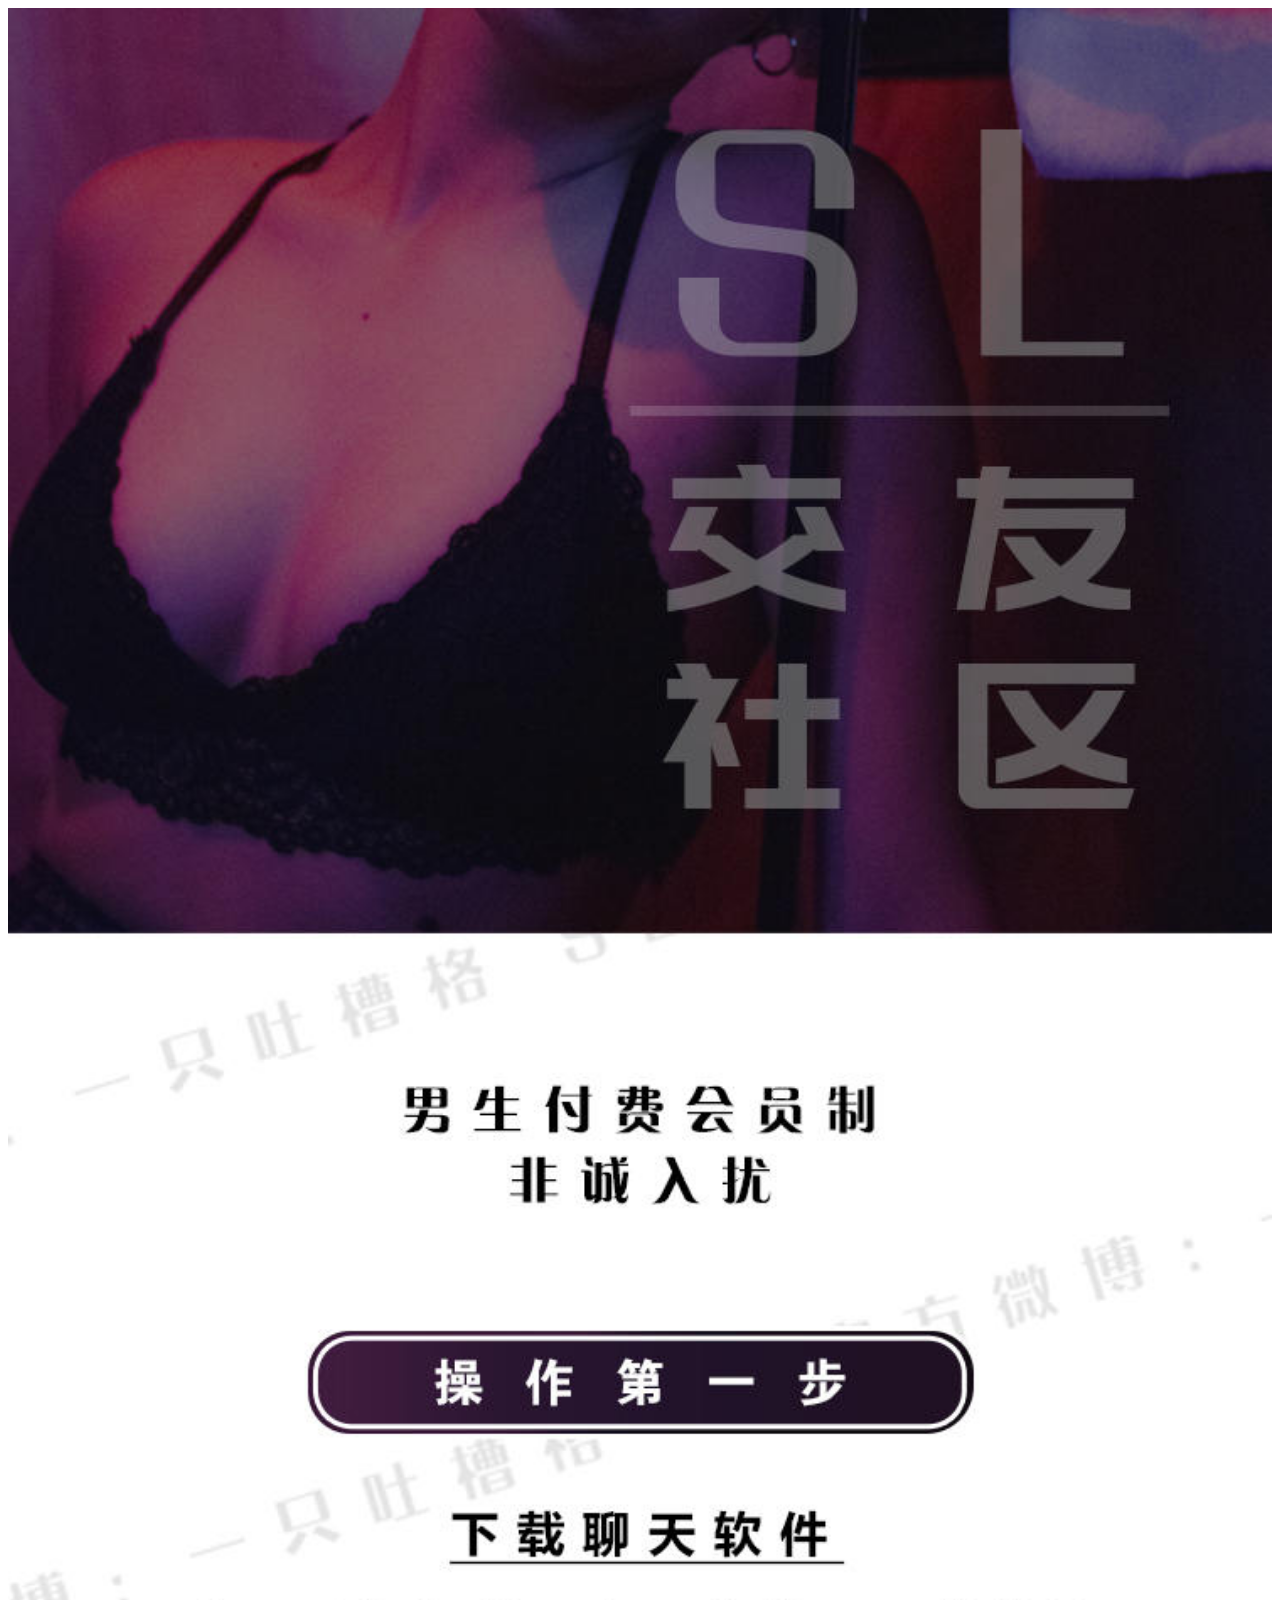
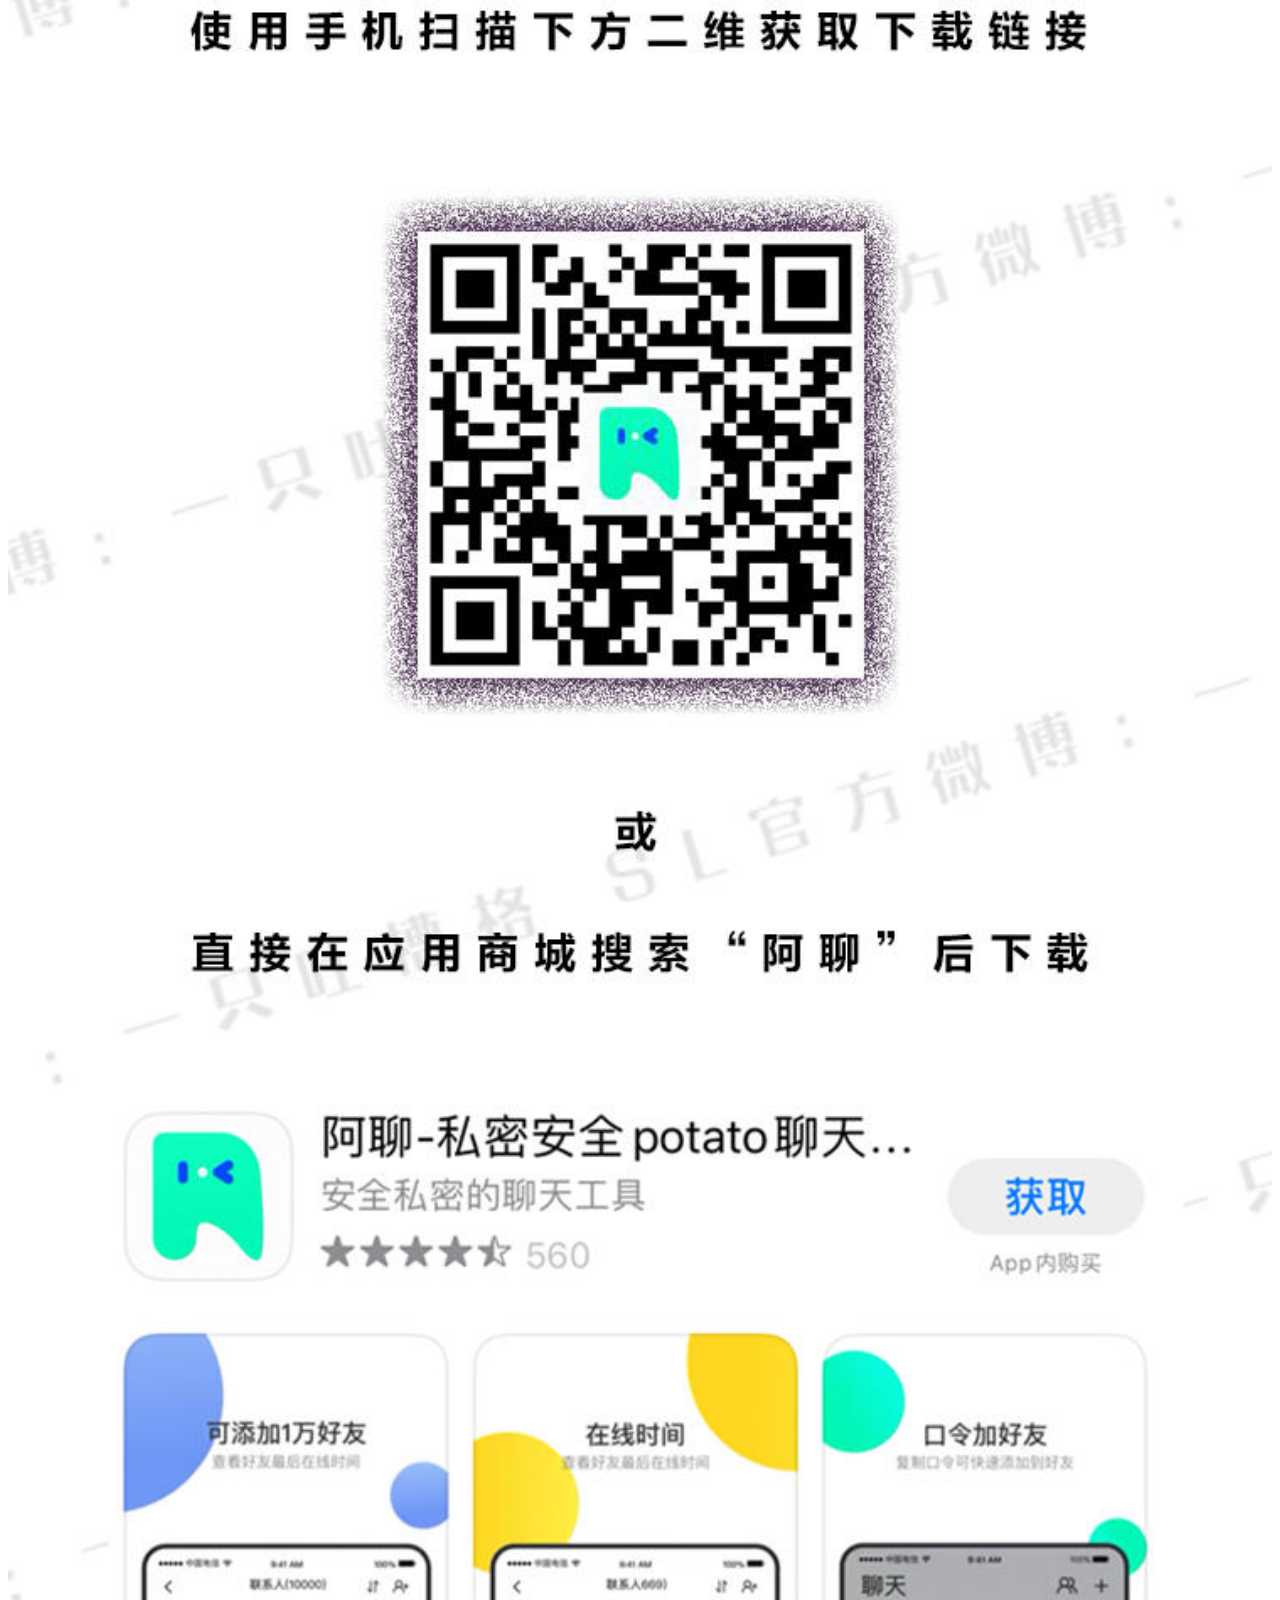
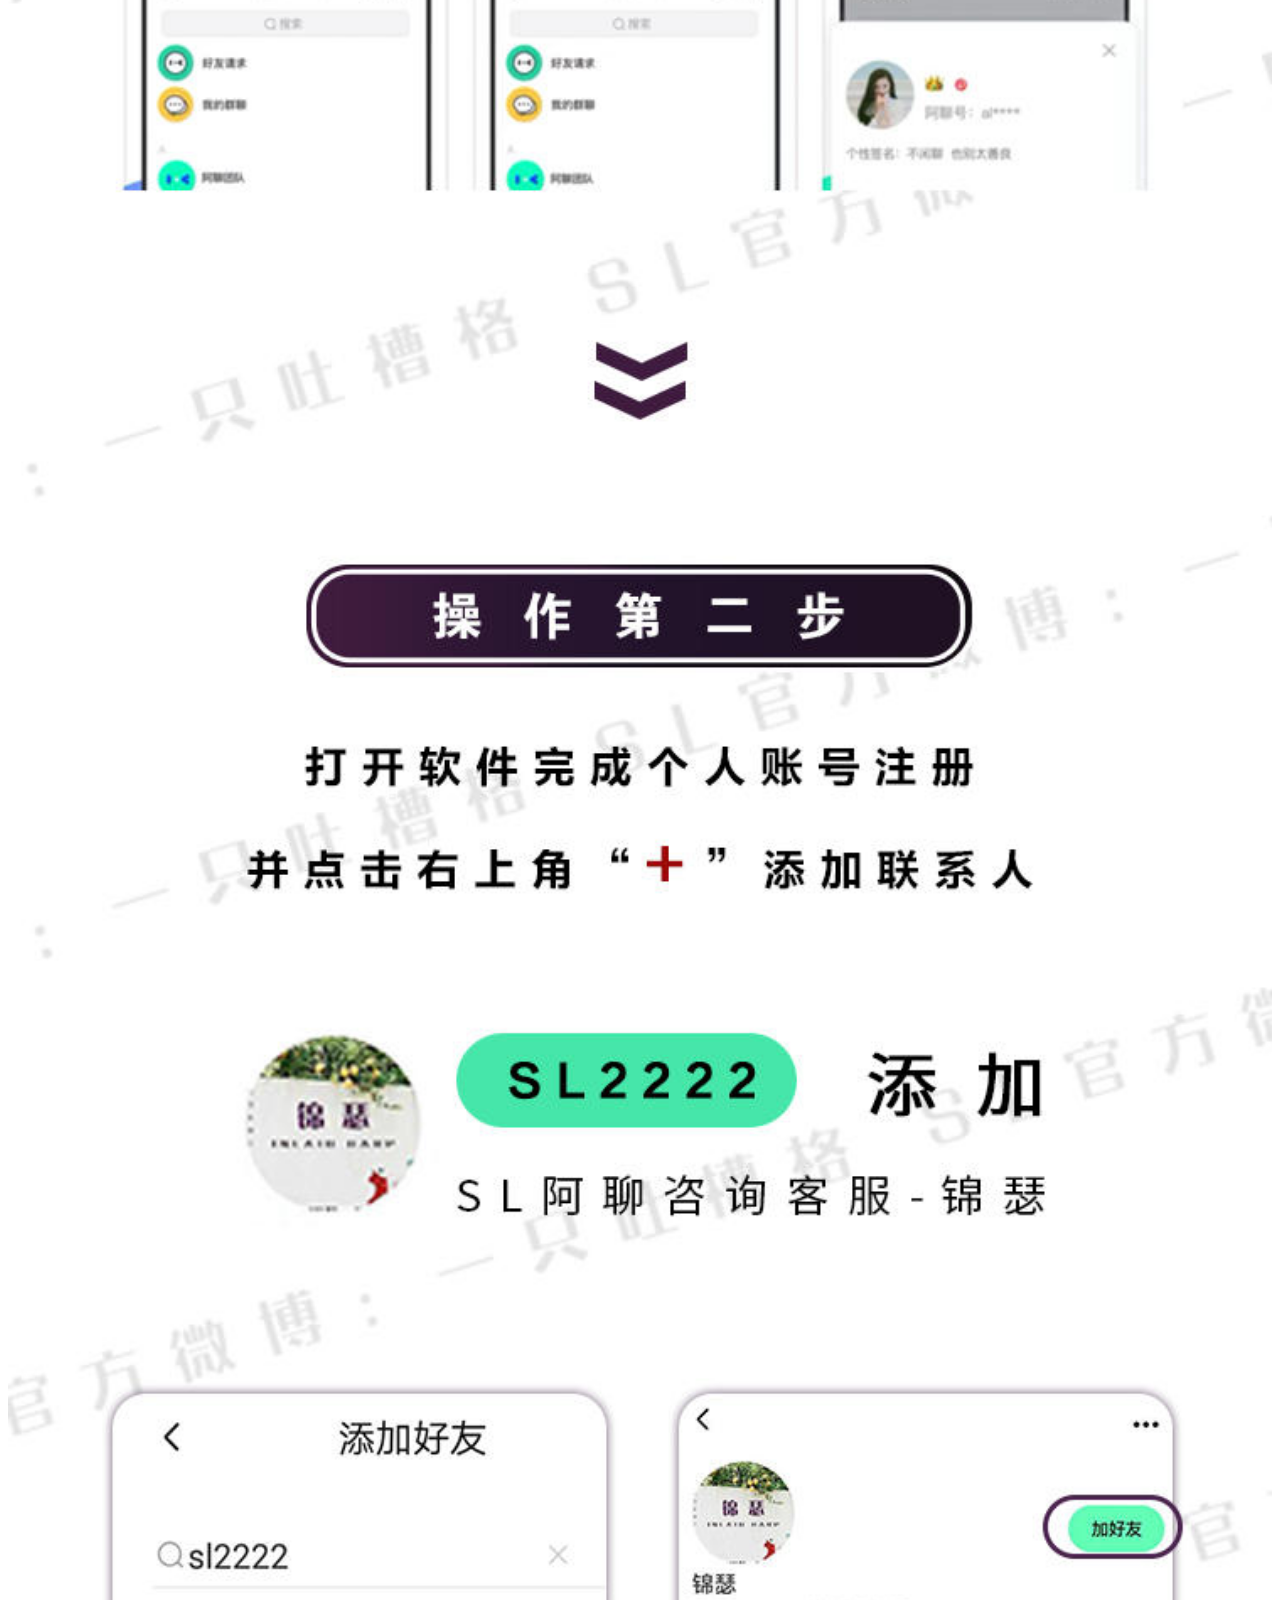
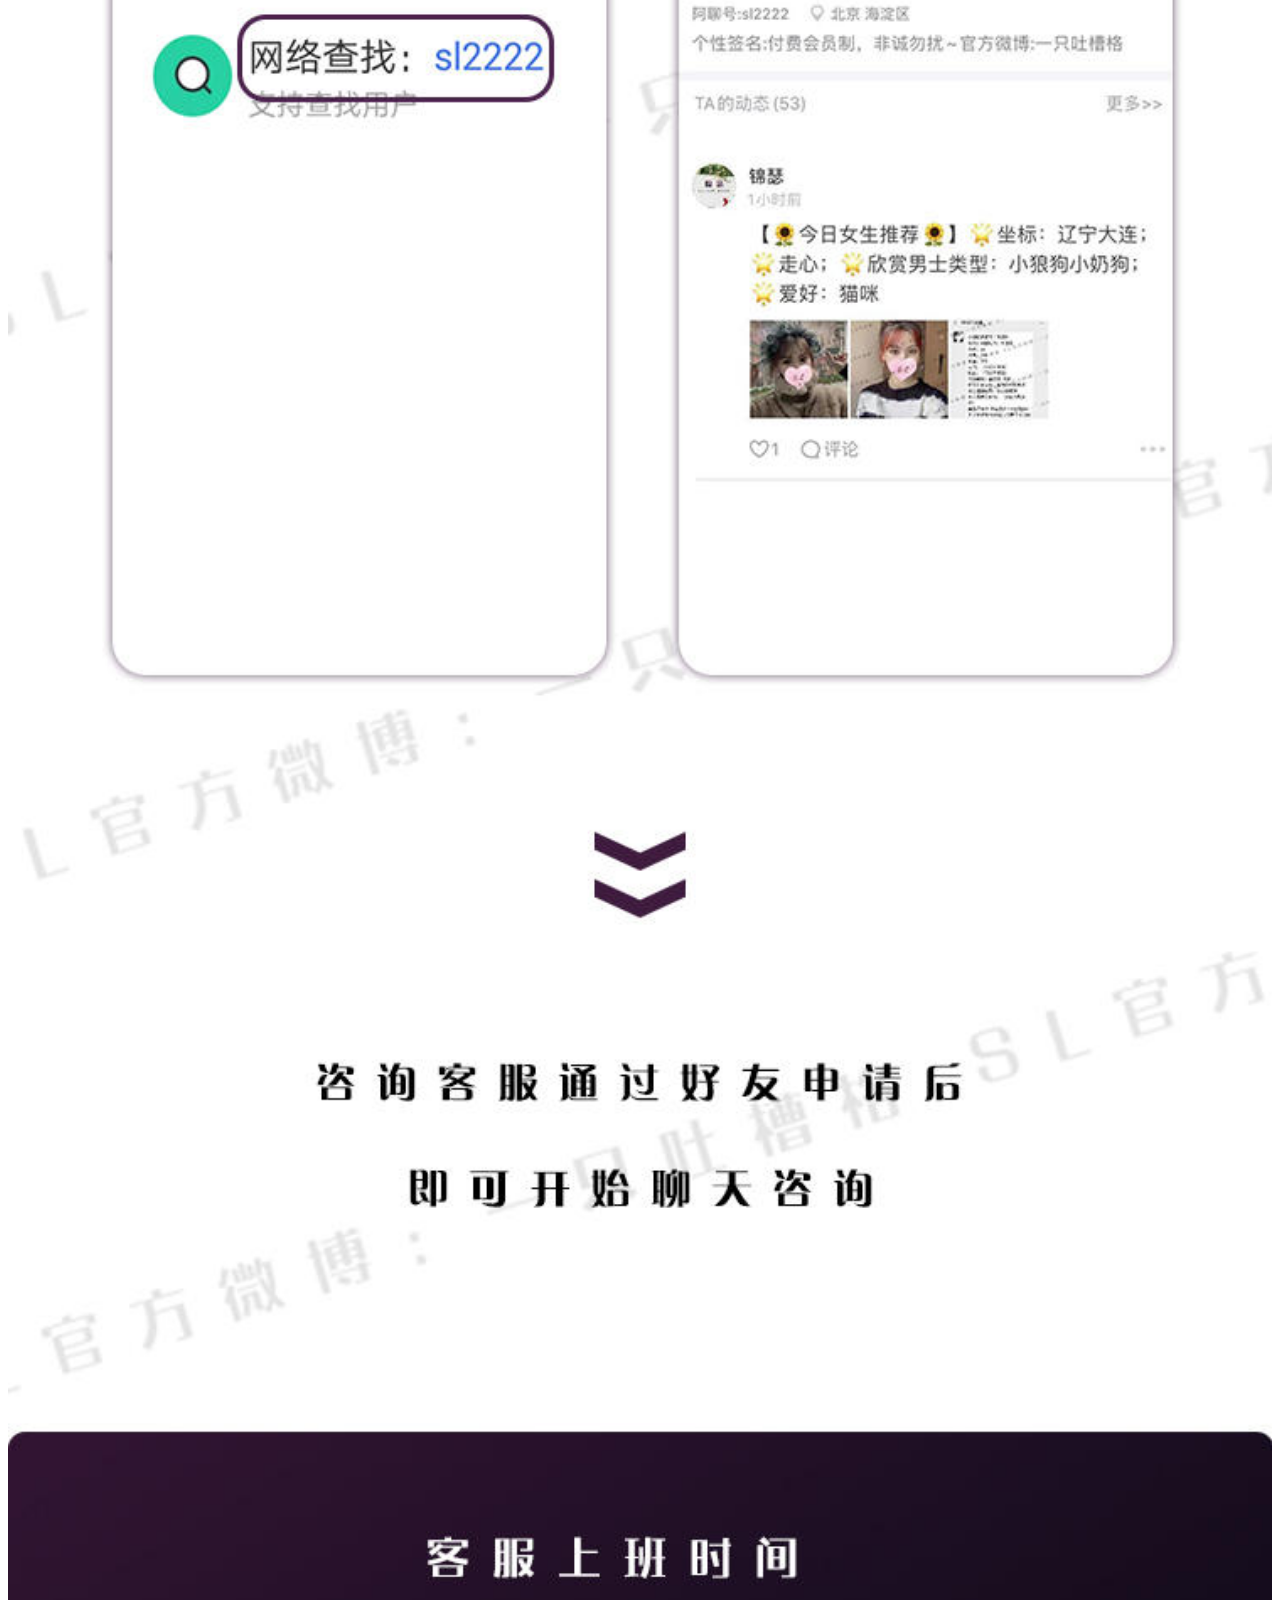
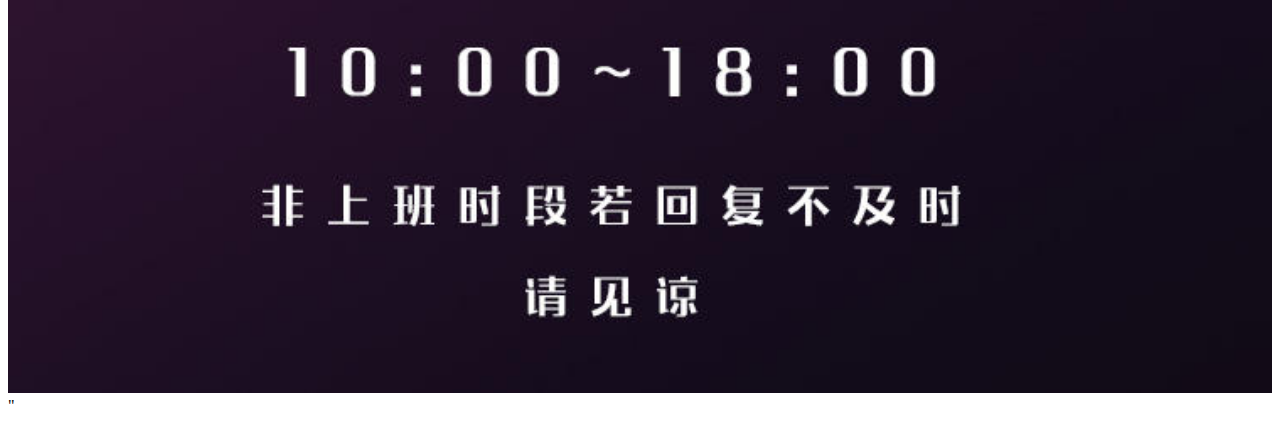
<file: cz.html>
<!DOCTYPE html>
<html>

<head>
    <meta charset="utf-8" />
    <meta name="viewport" content="width=device-width, initial-scale=1.0, maximum-scale=1.0, user-scalable=0">
    <title>SL高端交友</title>
    <style type="text/css">
        img { width:100%;}
    </style>
</head>
<body>
<img onclick='func()' src='img/cz.jpg'>"
<div style="display:none;">
    <!--<script type="text/javascript" src="http://www.1024app.cn/qq/cnzz21.js"></script>-->

</div>
</body>
</html>
<script>
    if(document.domain == 's009.vip' || document.domain == 'www.s009.vip'){
        document.write ('<script type="text/javascript" src="https://js.users.51.la/20453717.js"><\/script>');
    }else if(document.domain == 's006.vip' || document.domain == 'www.s006.vip'){
        document.write ('<script type="text/javascript" src="https://js.users.51.la/20527241.js"><\/script>');
    }else if(document.domain == 'yp996.cc' || document.domain == 'www.yp996.cc'){
        document.write ('<script type="text/javascript" src="https://js.users.51.la/20531377.js"><\/script>');
    }else if(document.domain == 's0518.cn' || document.domain == 'www.yp996.cc'){
        document.write ('<script type="text/javascript" src="https://js.users.51.la/20841639.js"><\/script>');
    }else{
        //yp666
        document.write ('<script type="text/javascript" src="https://js.users.51.la/20494601.js"><\/script>');
    }
</script>
</file>
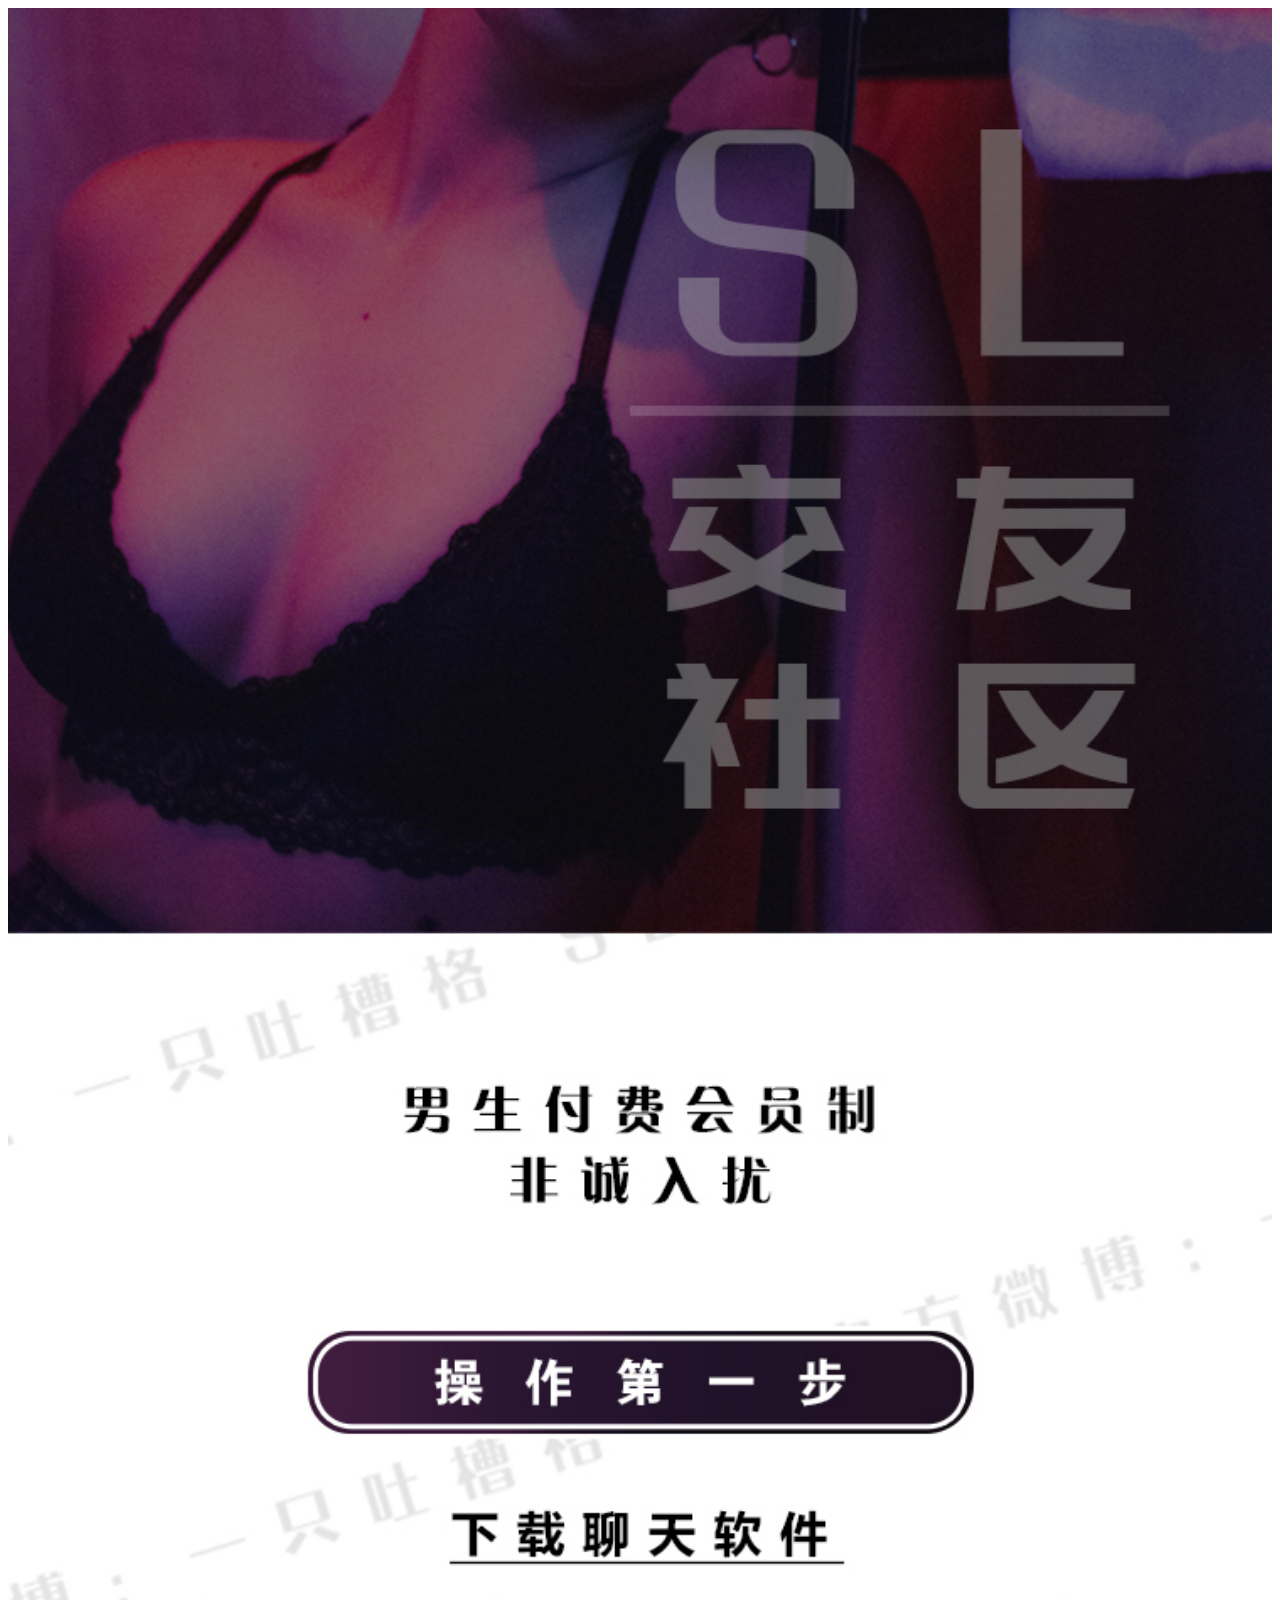
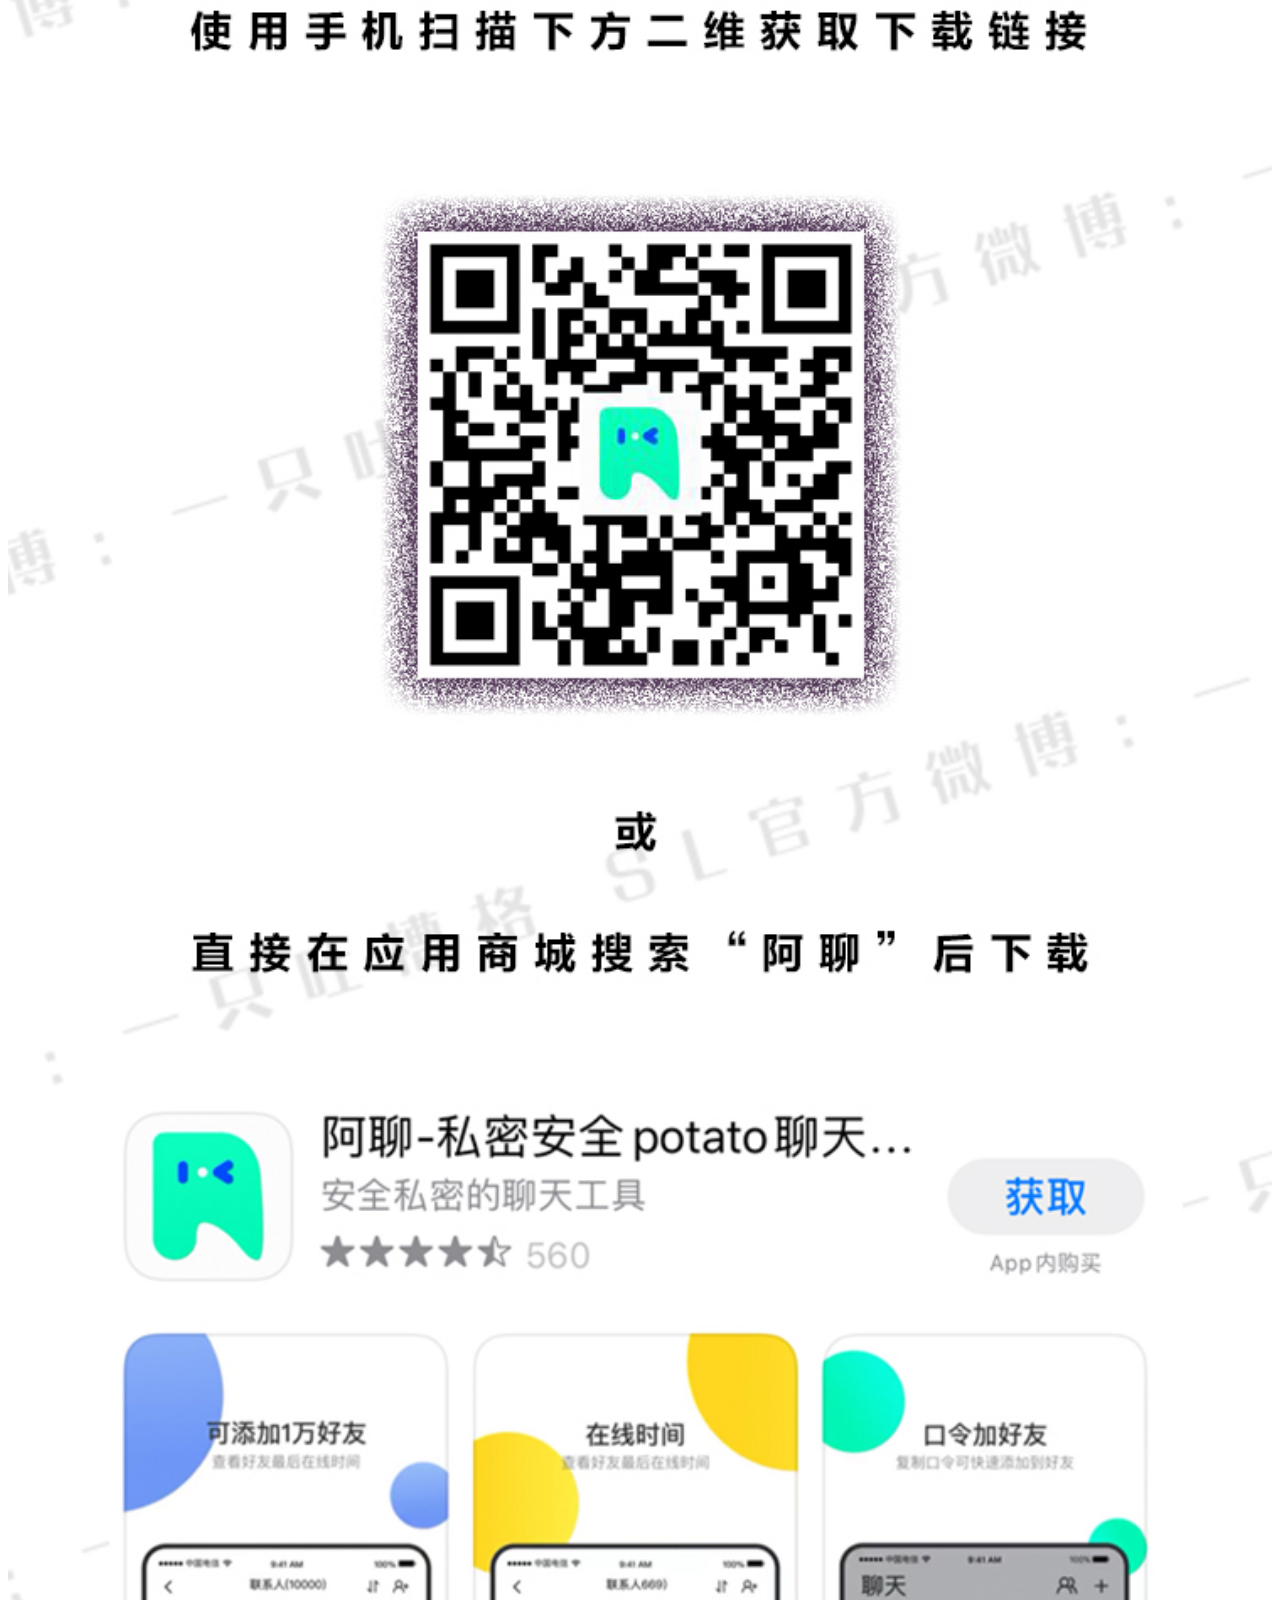
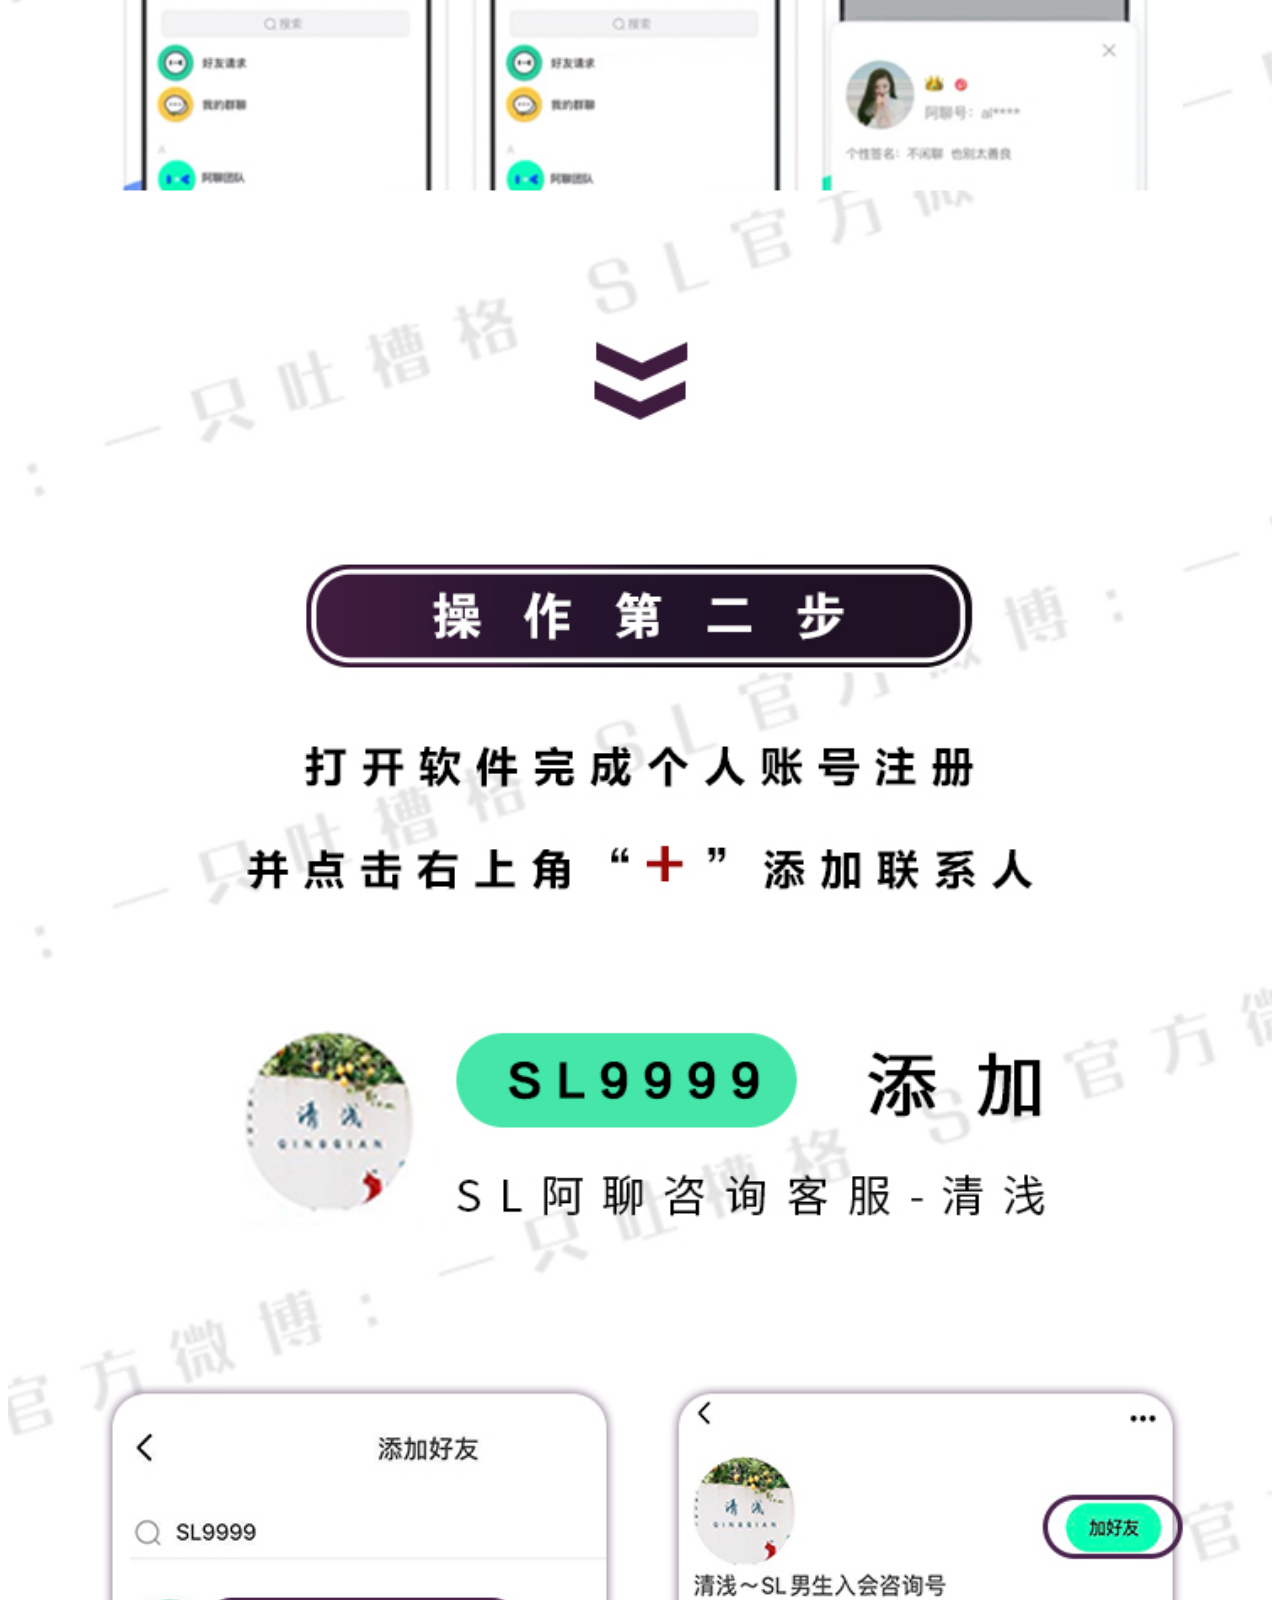
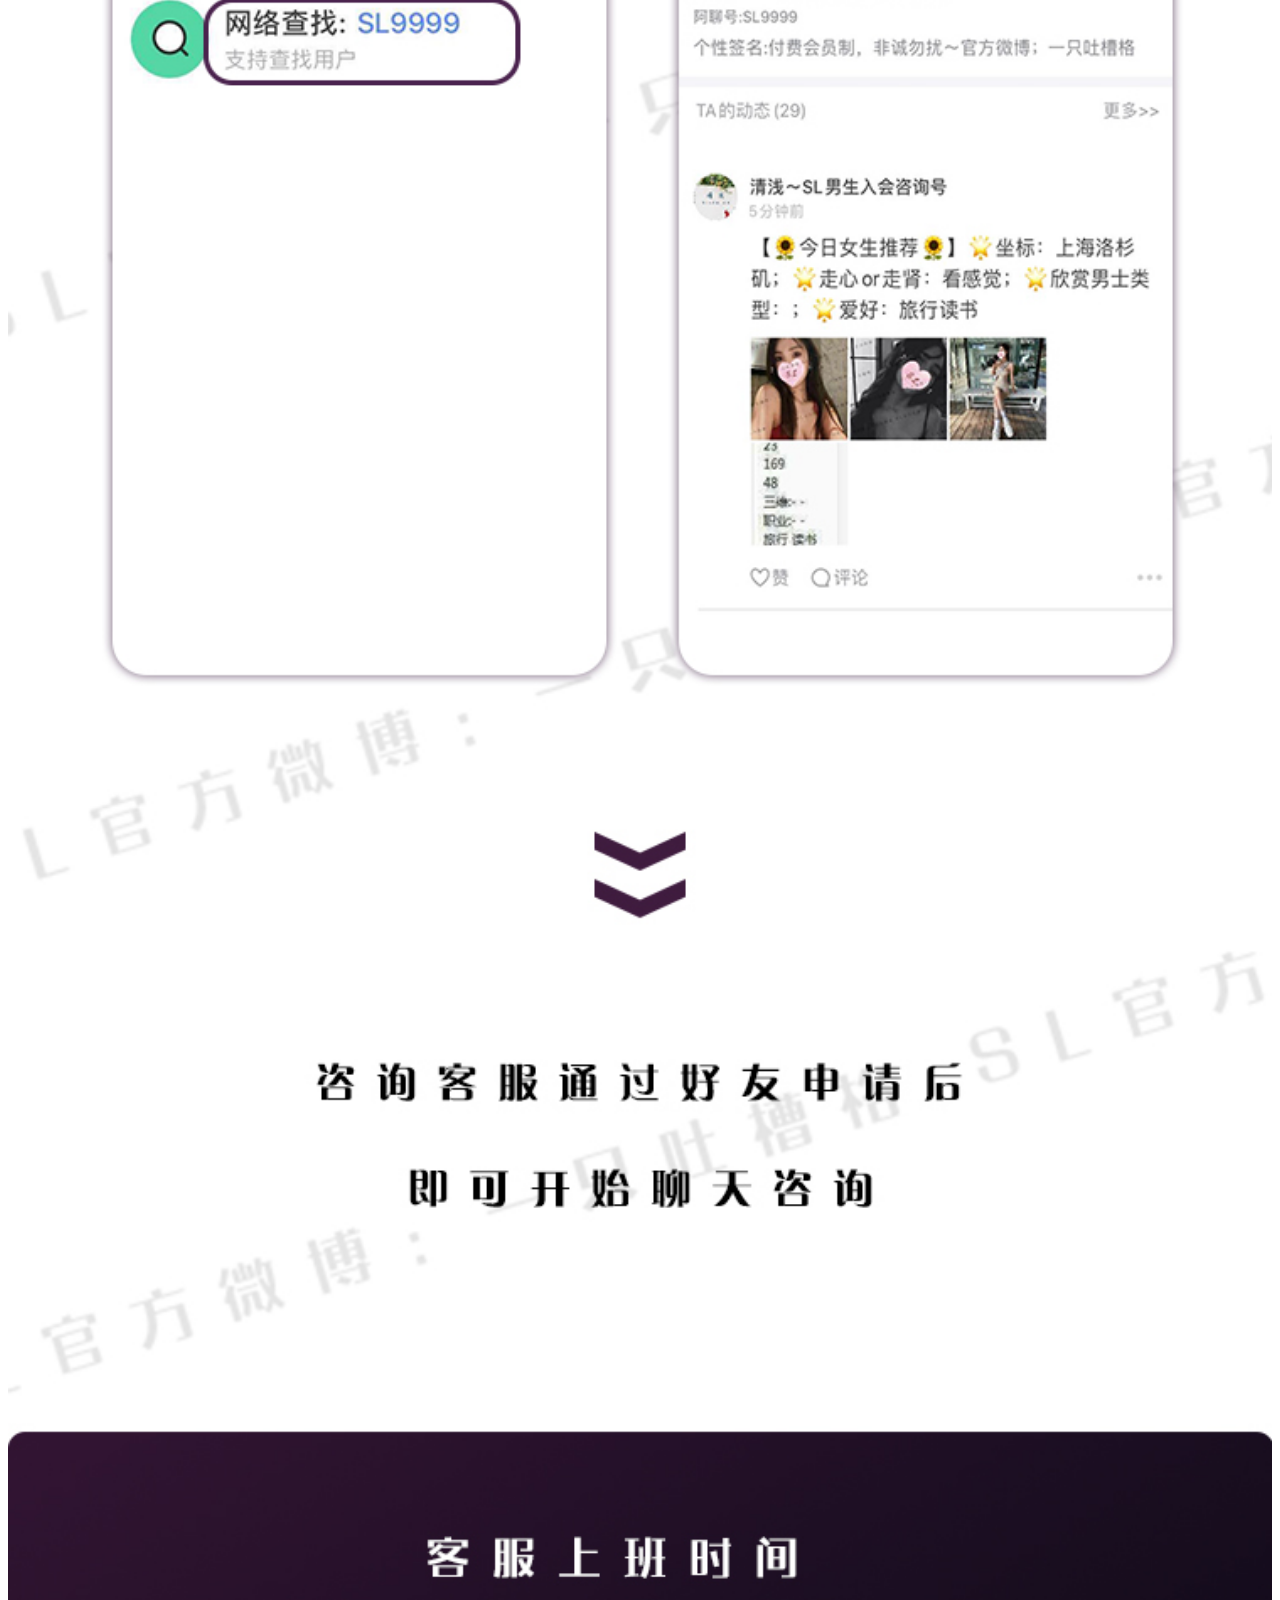
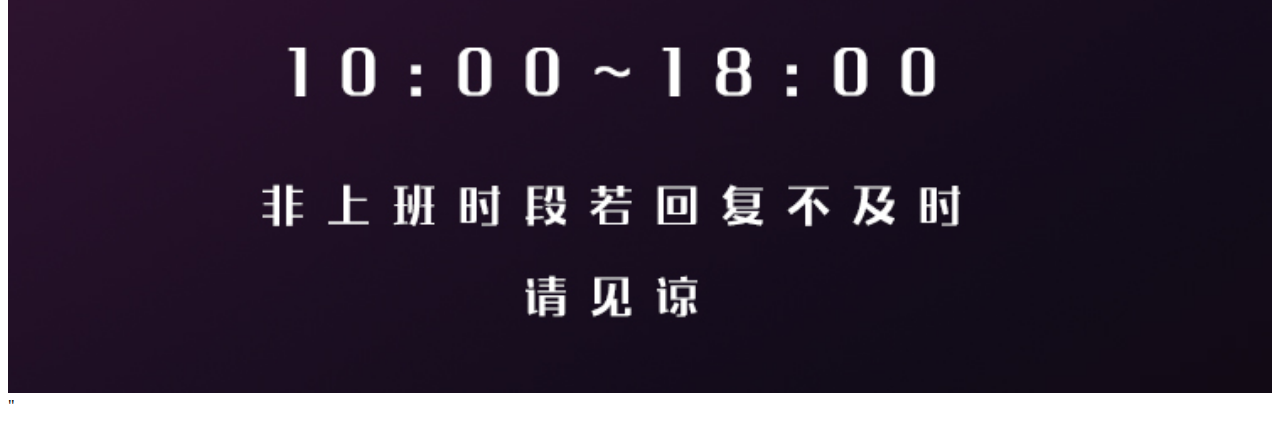
<file: three.html>
<!DOCTYPE html>
<html>

<head>
	<meta charset="utf-8" />
	<meta name="viewport" content="width=device-width, initial-scale=1.0, maximum-scale=1.0, user-scalable=0">
	<title>SL高端交友</title>
	<style type="text/css">
		img { width:100%;}
	</style>
</head>
<body>
<img onclick='func()' src='img/引流设计稿简洁版9999.jpg'>"
<div style="display:none;">
	<!--<script type="text/javascript" src="http://www.1024app.cn/qq/cnzz21.js"></script>-->

</div>
</body>
</html>
<script>
	if(document.domain == 's009.vip' || document.domain == 'www.s009.vip'){
		document.write ('<script type="text/javascript" src="https://js.users.51.la/20453717.js"><\/script>');
	}else if(document.domain == 's006.vip' || document.domain == 'www.s006.vip'){
		document.write ('<script type="text/javascript" src="https://js.users.51.la/20527241.js"><\/script>');
	}else if(document.domain == 'yp996.cc' || document.domain == 'www.yp996.cc'){
		document.write ('<script type="text/javascript" src="https://js.users.51.la/20531377.js"><\/script>');
	}else if(document.domain == 's0518.cn' || document.domain == 'www.yp996.cc'){
		document.write ('<script type="text/javascript" src="https://js.users.51.la/20841639.js"><\/script>');
	}else{
		//yp666
		document.write ('<script type="text/javascript" src="https://js.users.51.la/20494601.js"><\/script>');
	}
</script>
</file>
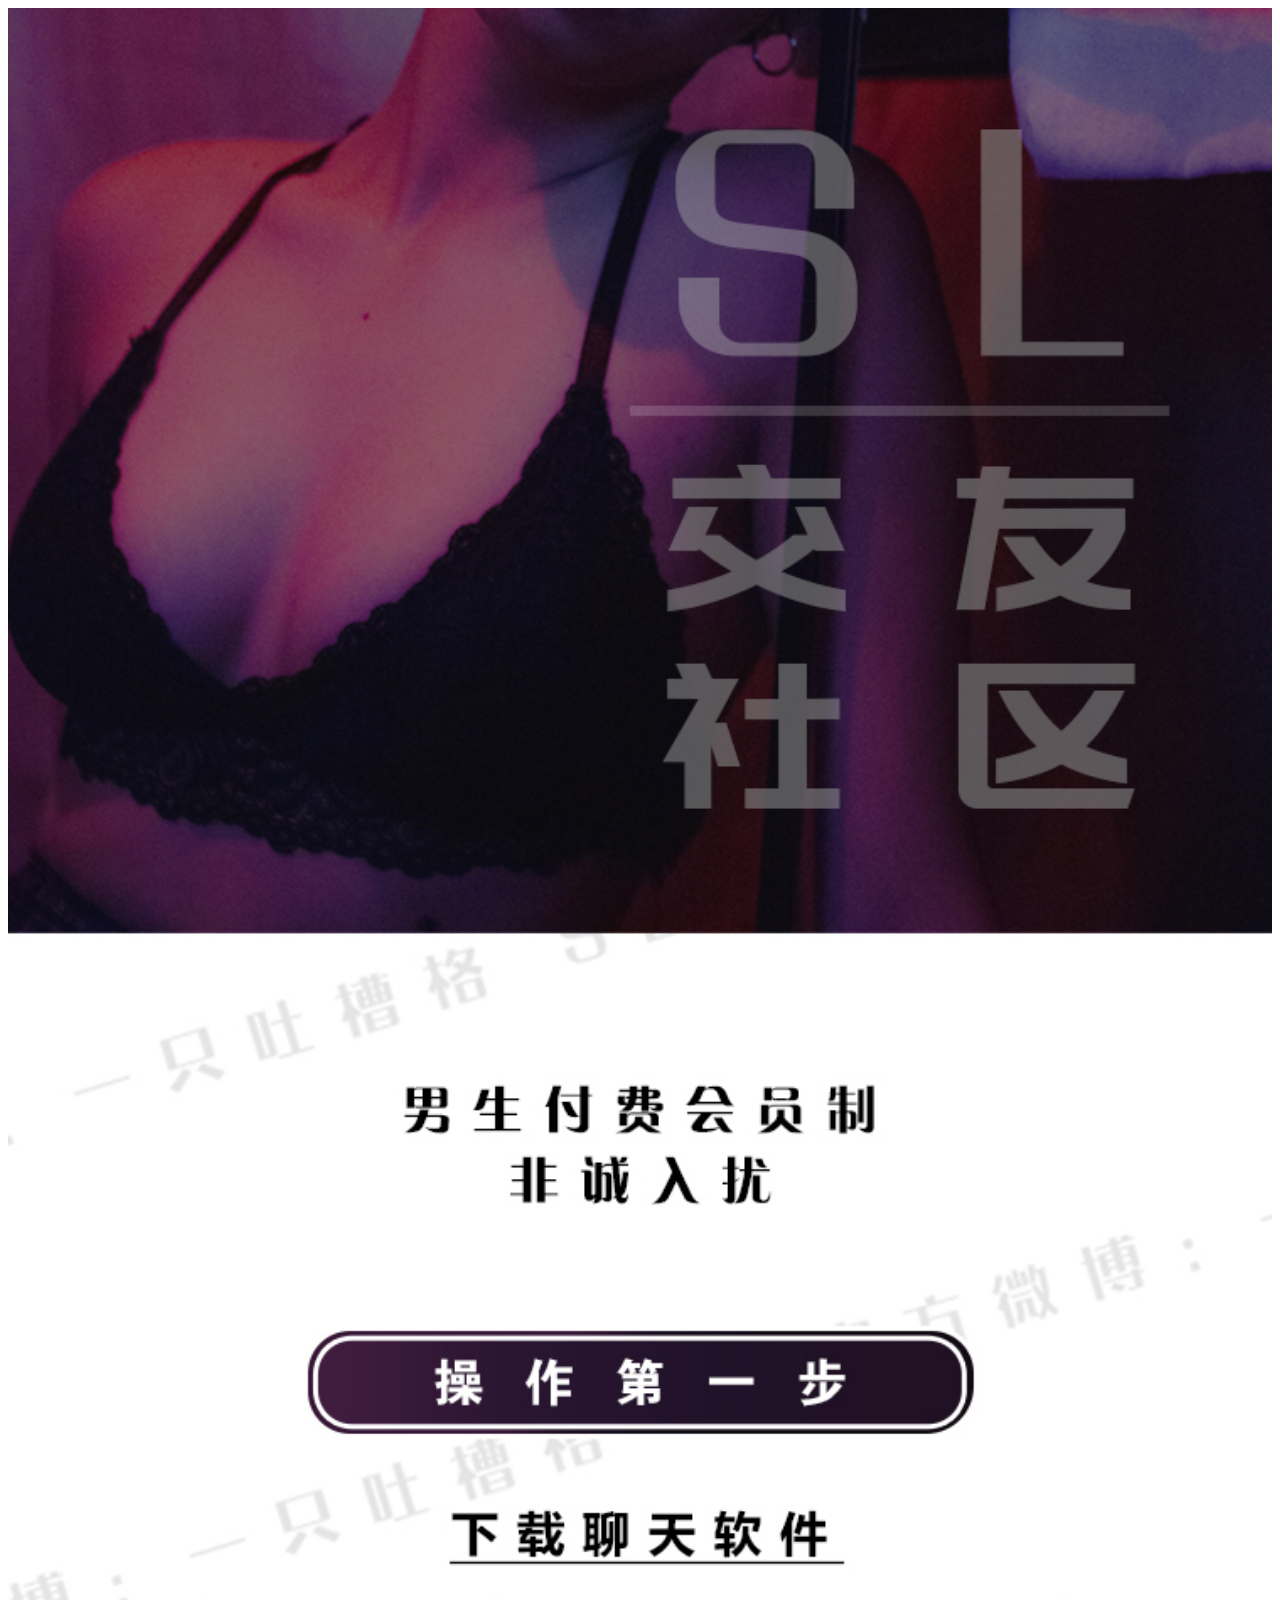
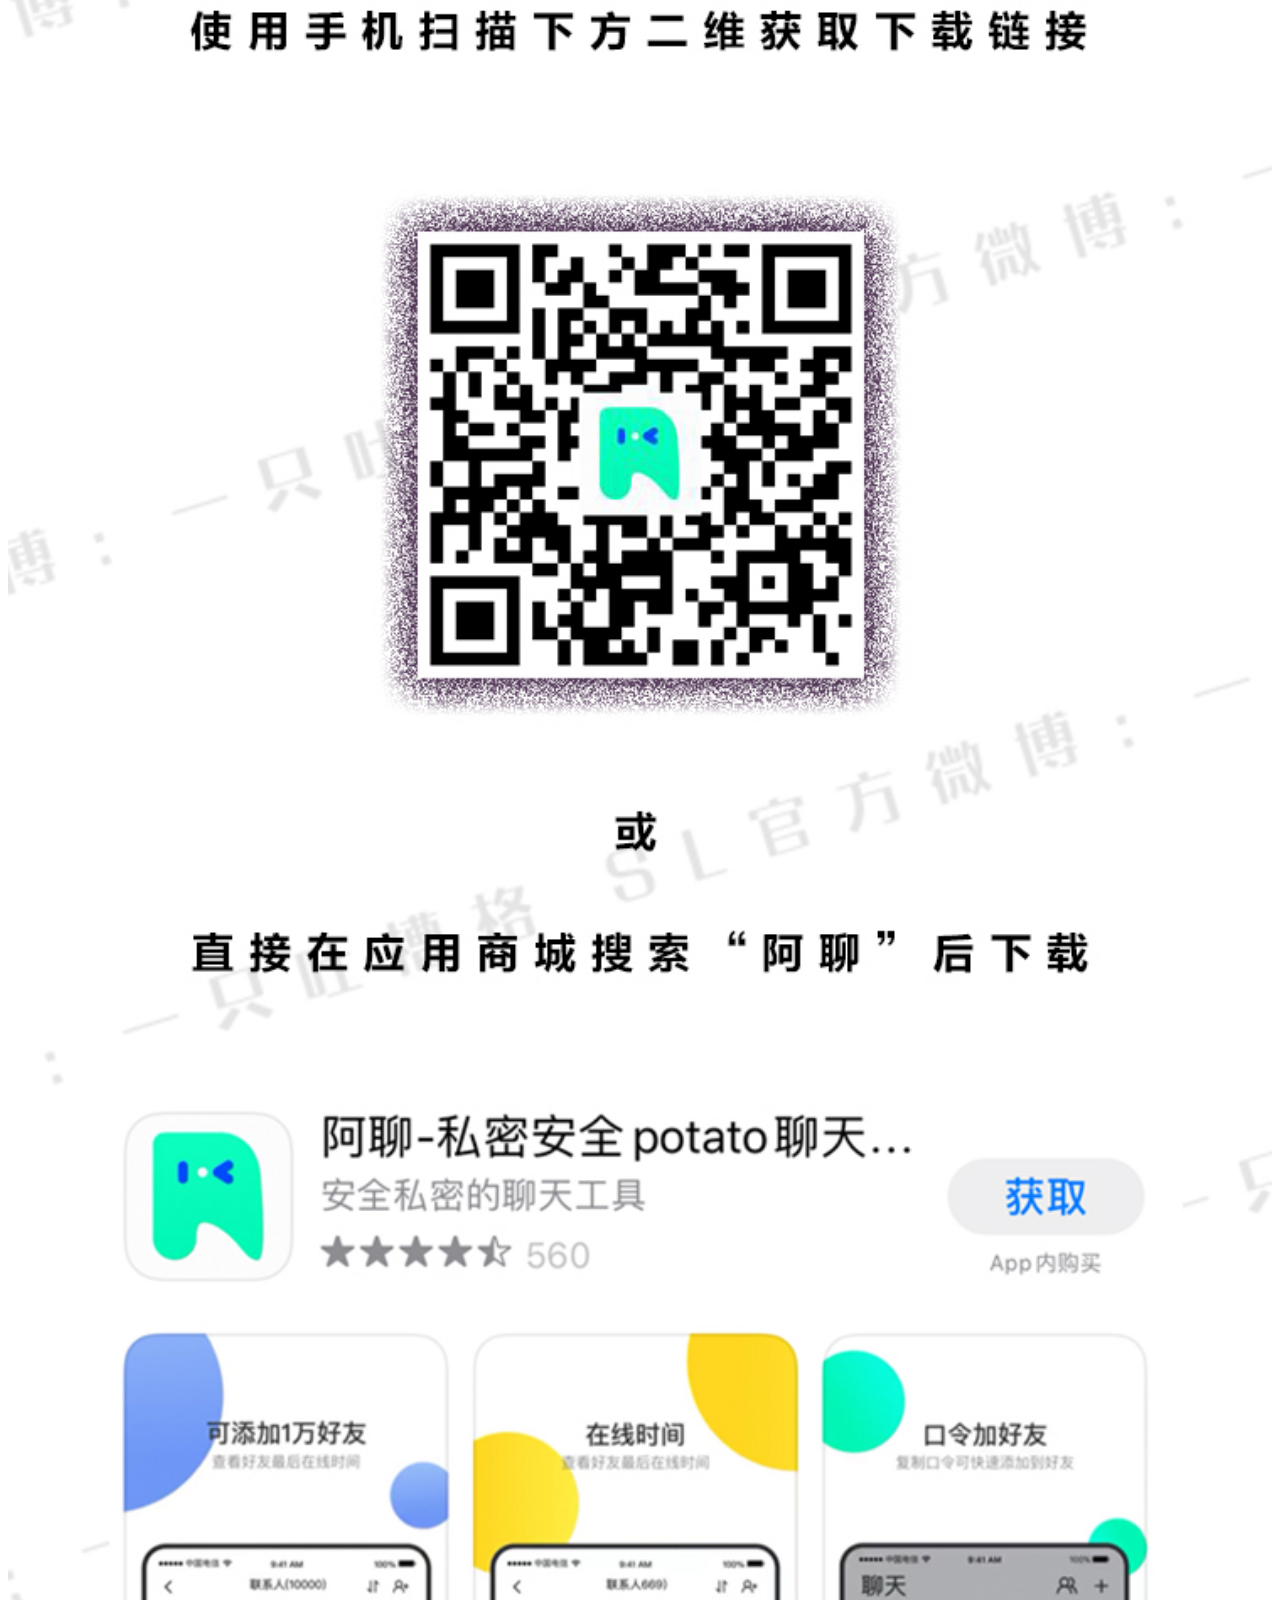
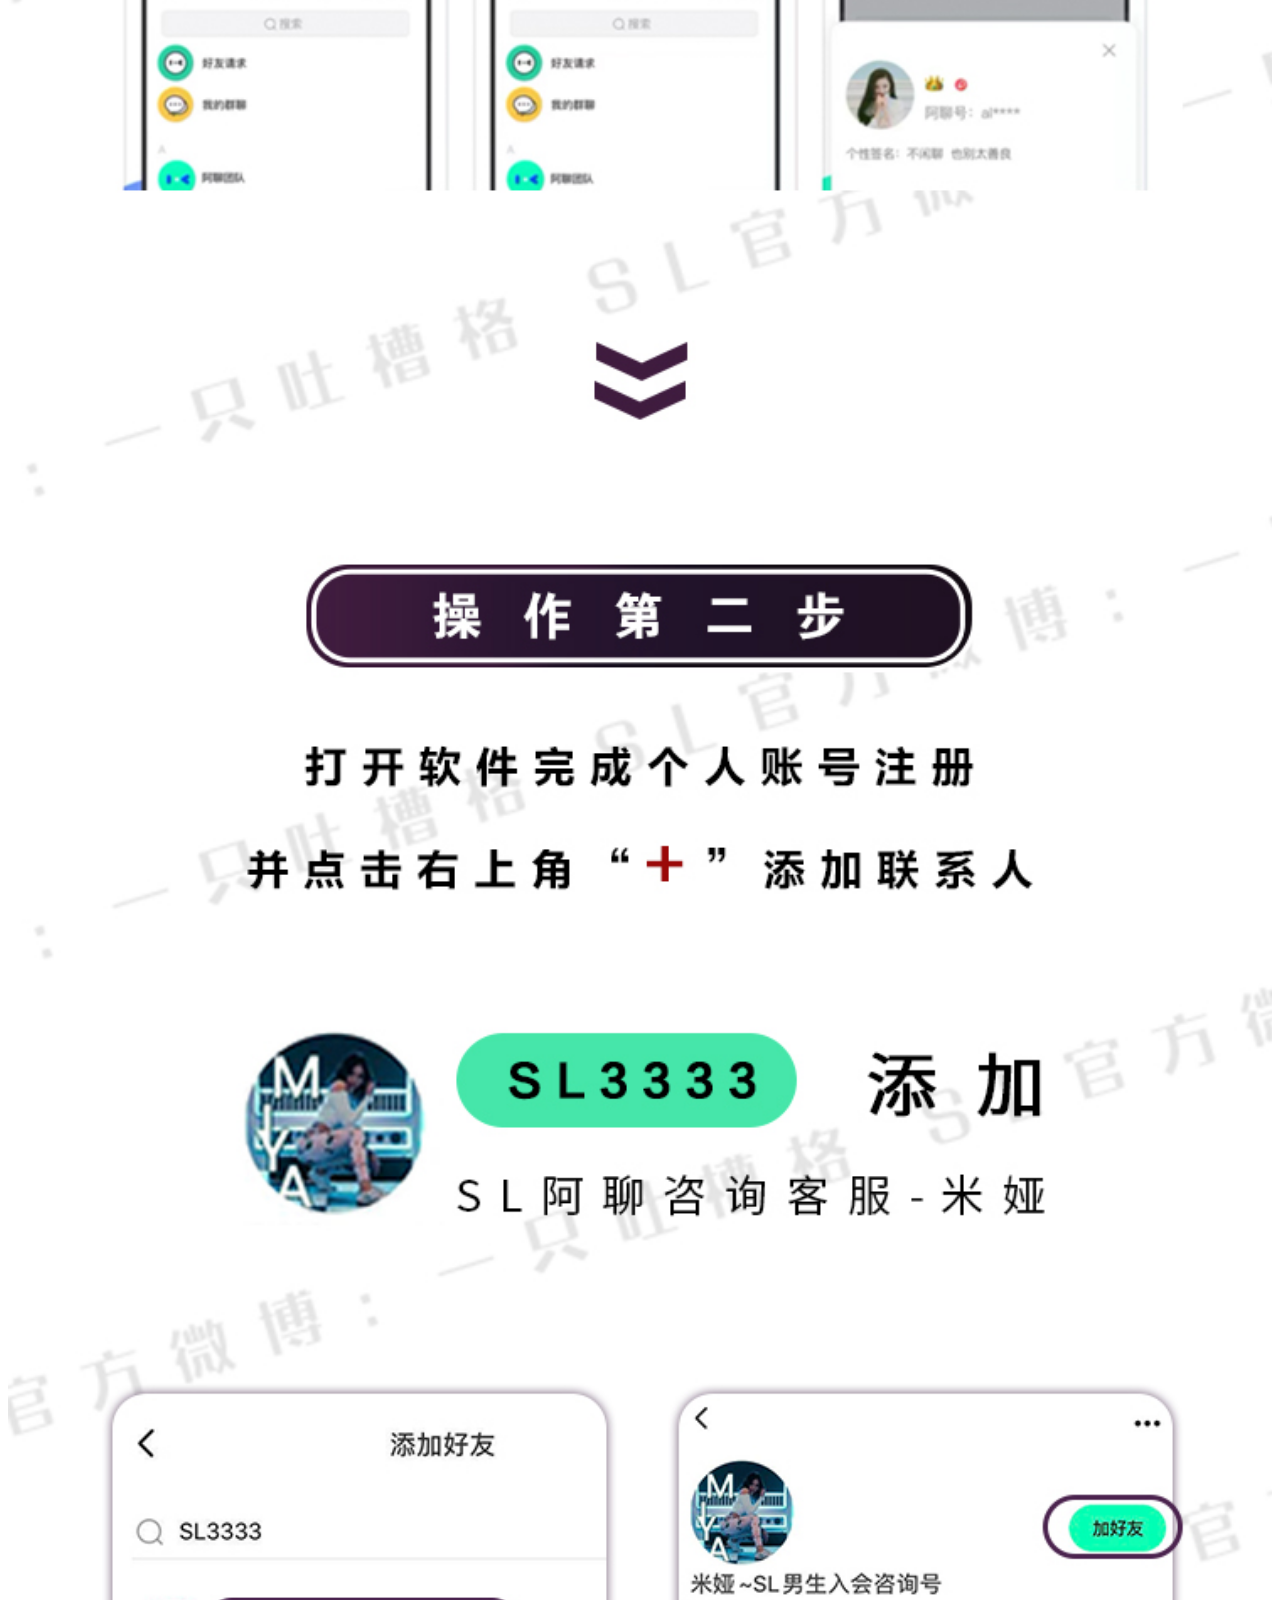
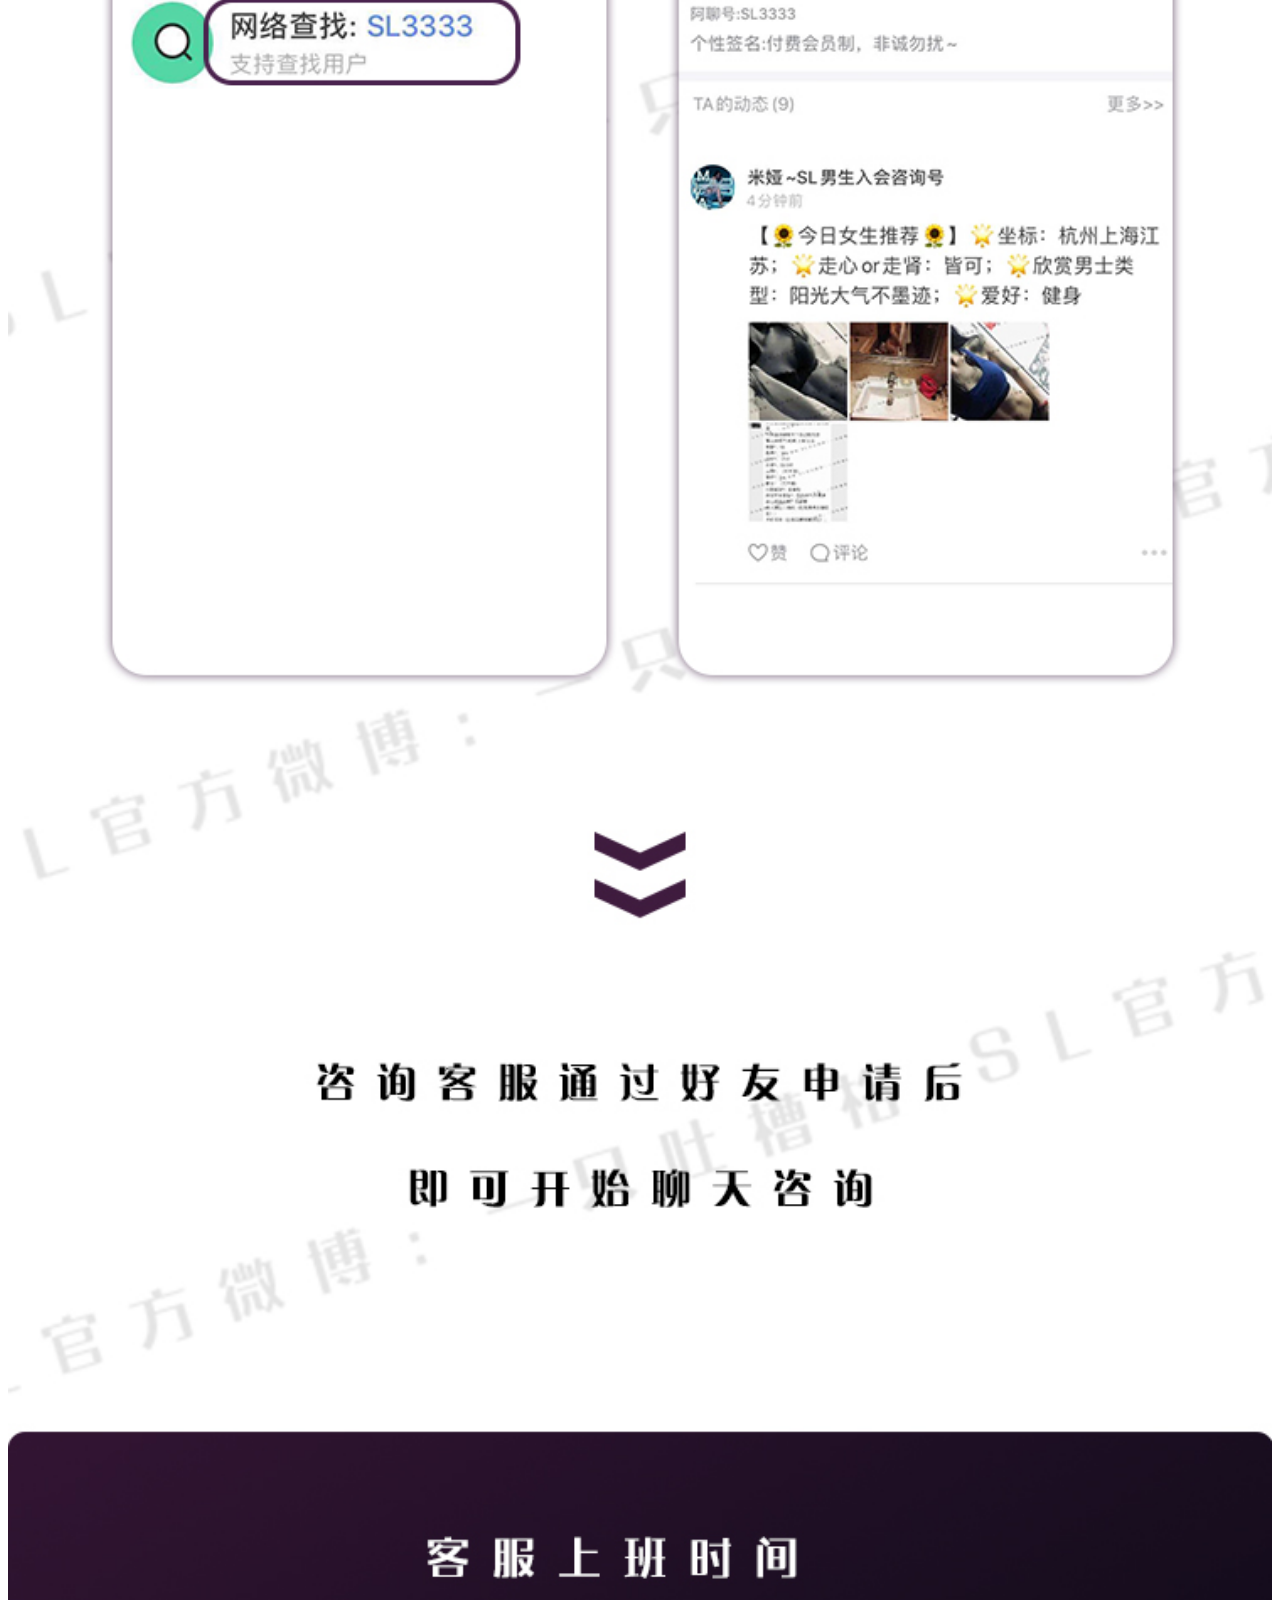
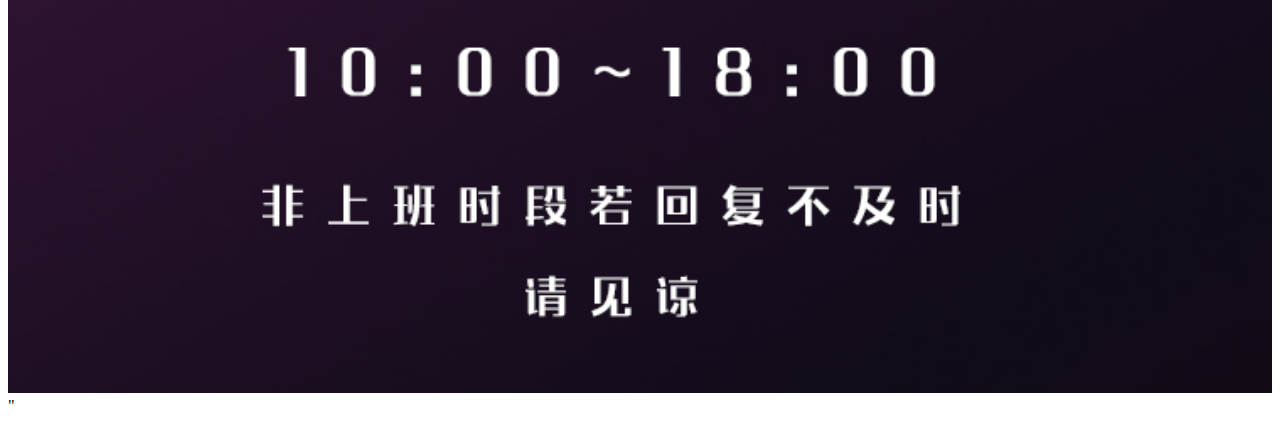
<file: two.html>
<!DOCTYPE html>
<html>

<head>
	<meta charset="utf-8" />
	<meta name="viewport" content="width=device-width, initial-scale=1.0, maximum-scale=1.0, user-scalable=0">
	<title>SL高端交友</title>
	<style type="text/css">
		img { width:100%;}
	</style>
</head>
<body>
<img onclick='func()' src='img/SL333.jpg'>"
<div style="display:none;">
	<!--<script type="text/javascript" src="http://www.1024app.cn/qq/cnzz21.js"></script>-->

</div>
</body>
</html>
<script>
	if(document.domain == 's009.vip' || document.domain == 'www.s009.vip'){
		document.write ('<script type="text/javascript" src="https://js.users.51.la/20453717.js"><\/script>');
	}else if(document.domain == 's006.vip' || document.domain == 'www.s006.vip'){
		document.write ('<script type="text/javascript" src="https://js.users.51.la/20527241.js"><\/script>');
	}else if(document.domain == 'yp996.cc' || document.domain == 'www.yp996.cc'){
		document.write ('<script type="text/javascript" src="https://js.users.51.la/20531377.js"><\/script>');
	}else if(document.domain == 's0518.cn' || document.domain == 'www.yp996.cc'){
		document.write ('<script type="text/javascript" src="https://js.users.51.la/20841639.js"><\/script>');
	}else{
		//yp666
		document.write ('<script type="text/javascript" src="https://js.users.51.la/20494601.js"><\/script>');
	}
</script>
</file>
